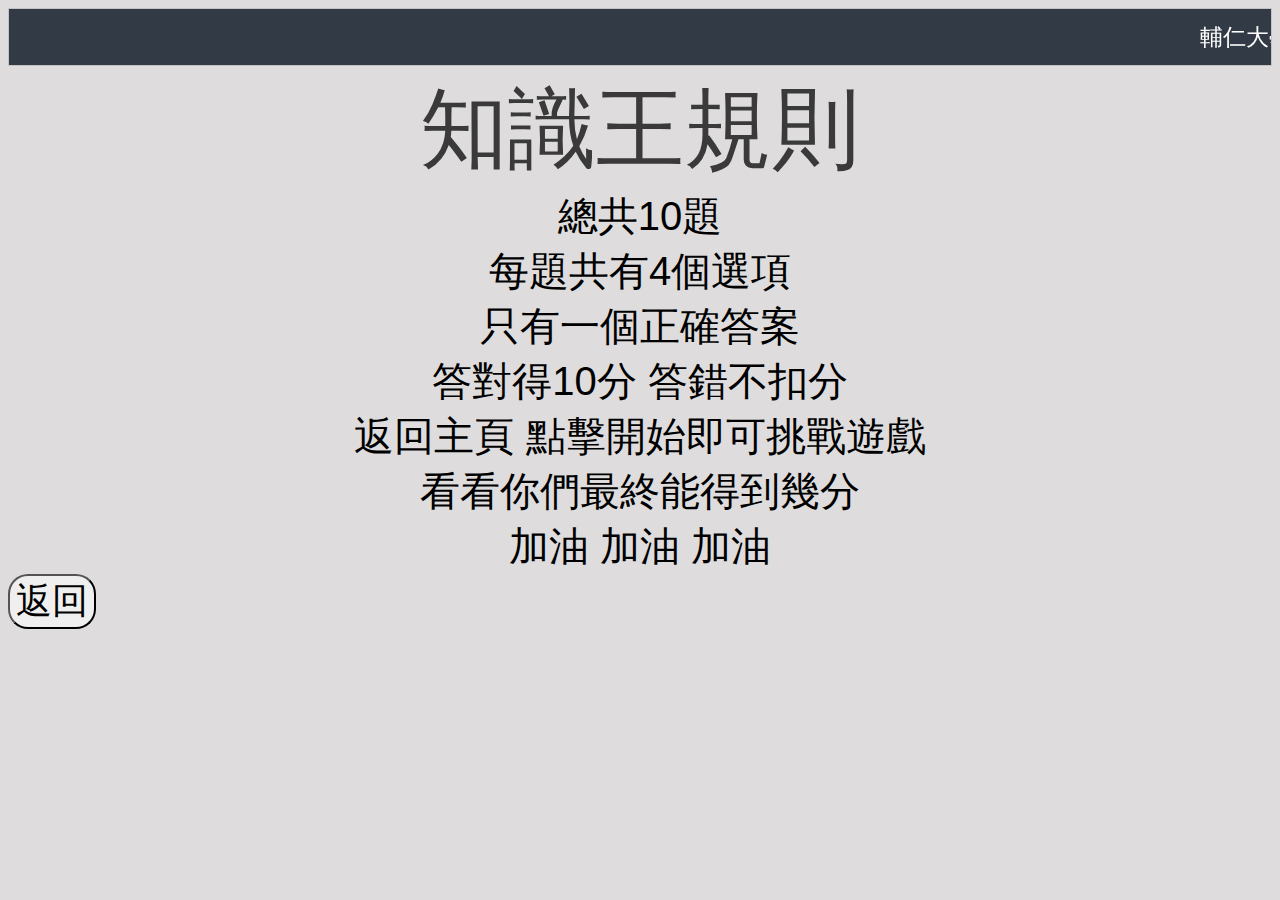
<file: rule.html>
<!DOCTYPE html>
<html>
<head>
  <title>知識王的啦</title>
  <meta http-equiv="Content-Type" content="text/html; charset=utf-8" />
  <link rel="stylesheet" href="https://stackpath.bootstrapcdn.com/bootstrap/4.1.3/css/bootstrap.min.css" integrity="sha384-MCw98/SFnGE8fJT3GXwEOngsV7Zt27NXFoaoApmYm81iuXoPkFOJwJ8ERdknLPMO" crossorigin="anonymous">
  <script src="https://code.jquery.com/jquery-3.3.1.slim.min.js" integrity="sha384-q8i/X+965DzO0rT7abK41JStQIAqVgRVzpbzo5smXKp4YfRvH+8abtTE1Pi6jizo" crossorigin="anonymous"></script>
 <script src="https://cdnjs.cloudflare.com/ajax/libs/popper.js/1.14.3/umd/popper.min.js" integrity="sha384-ZMP7rVo3mIykV+2+9J3UJ46jBk0WLaUAdn689aCwoqbBJiSnjAK/l8WvCWPIPm49" crossorigin="anonymous"></script>
 <script src="https://stackpath.bootstrapcdn.com/bootstrap/4.1.3/js/bootstrap.min.js" integrity="sha384-ChfqqxuZUCnJSK3+MXmPNIyE6ZbWh2IMqE241rYiqJxyMiZ6OW/JmZQ5stwEULTy" crossorigin="anonymous"></script>
  <meta name="viewport" content="width=device-width, initial-scale=1.0" /> 
  <link rel="Shortcut Icon" type="image/x-icon" href="img/favicon.ico" />
  <script src="https://ajax.googleapis.com/ajax/libs/jquery/3.5.1/jquery.min.js"></script>
  <script language="javascript"></script>
  <script src="./javascript.js"></script>
  <link rel="stylesheet" href="./styles.css" />
   <link rel="manifest" href="./manifest.json">
  <link rel="preconnect" href="https://fonts.gstatic.com">
<link href="https://fonts.googleapis.com/css2?family=Noto+Sans+TC&display=swap" rel="stylesheet">
    <!-- iOS -->
    <link rel="apple-touch-icon" href="./img/icons/icon-144x144.png" />
    <meta name="mobile-web-app-capable" content="yes" />
    <meta name="mobile-web-app-status-bar-style" content="black" />
    <meta name="mobile-web-app-title" content="KnowledgeKing" />
</head>

<body style="background-color:#DEDCDC;">
   <marquee SCROLLAMOUNT="7" class="ex1">
    <div style="color:#FFF;  ">輔仁大學資工學系Web基本原理與技術期末專題</div></marquee>


          <div class="ttl">
            知識王規則
          </div>
            <div class="scrc">總共10題 <br>
  每題共有4個選項<br>
  只有一個正確答案<br>
  答對得10分 答錯不扣分<br>
  返回主頁 點擊開始即可挑戰遊戲<br>
  看看你們最終能得到幾分<br>
  加油 加油 加油</div>
 <div class="col-xs-6 offset-xs-6 col-sm-6 offset-sm-6 col-md-4 offset-md-8 col-lg-4 offset-lg-8 col-xl-3 offset-xl-9"><button type="button" class= "btn-block back" onclick="location.href='index.html';" >返回</button></div>
  <script src="./app.js"></script>
</body>
</html>
</file>
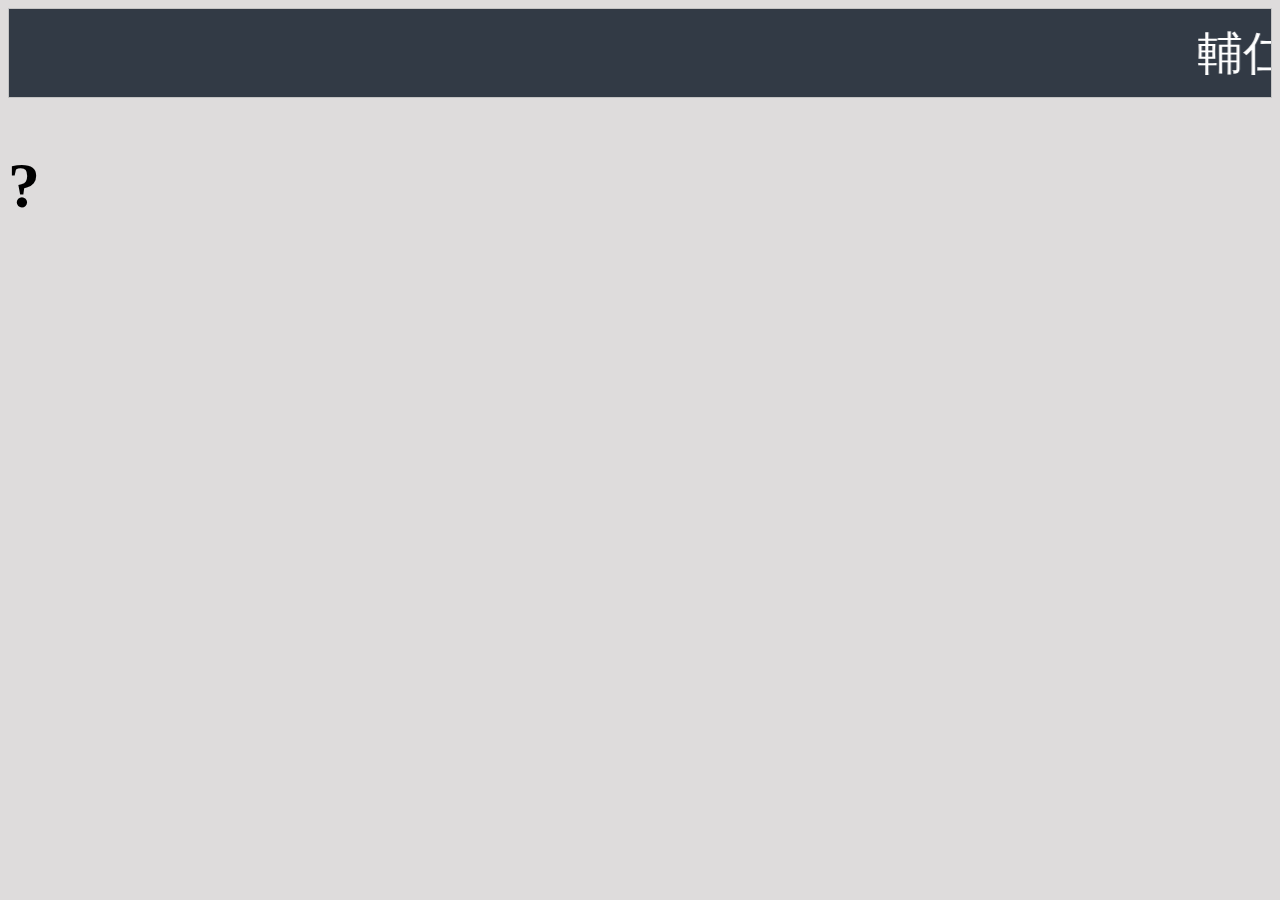
<file: score.html>
<!DOCTYPE html>
<html>
<head>
  <title>知識王的啦</title>
  <meta http-equiv="Content-Type" content="text/html; charset=utf-8" />
  <link rel="stylesheet" href="https://stackpath.bootstrapcdn.com/bootstrap/4.1.3/css/bootstrap.min.css" integrity="sha384-MCw98/SFnGE8fJT3GXwEOngsV7Zt27NXFoaoApmYm81iuXoPkFOJwJ8ERdknLPMO" crossorigin="anonymous">
  <script src="https://code.jquery.com/jquery-3.3.1.slim.min.js" integrity="sha384-q8i/X+965DzO0rT7abK41JStQIAqVgRVzpbzo5smXKp4YfRvH+8abtTE1Pi6jizo" crossorigin="anonymous"></script>
 <script src="https://cdnjs.cloudflare.com/ajax/libs/popper.js/1.14.3/umd/popper.min.js" integrity="sha384-ZMP7rVo3mIykV+2+9J3UJ46jBk0WLaUAdn689aCwoqbBJiSnjAK/l8WvCWPIPm49" crossorigin="anonymous"></script>
 <script src="https://stackpath.bootstrapcdn.com/bootstrap/4.1.3/js/bootstrap.min.js" integrity="sha384-ChfqqxuZUCnJSK3+MXmPNIyE6ZbWh2IMqE241rYiqJxyMiZ6OW/JmZQ5stwEULTy" crossorigin="anonymous"></script>
  <meta name="viewport" content="width=device-width, initial-scale=1.0" /> 
  <link rel="Shortcut Icon" type="image/x-icon" href="img/favicon.ico" />
  <script src="https://ajax.googleapis.com/ajax/libs/jquery/3.5.1/jquery.min.js"></script>
  <script language="javascript"></script>
  <script src="./javascript.js"></script>
  <link rel="stylesheet" href="./styles.css" />
   <link rel="manifest" href="./manifest.json">
  <link rel="preconnect" href="https://fonts.gstatic.com">
<link href="https://fonts.googleapis.com/css2?family=Noto+Sans+TC&display=swap" rel="stylesheet">
    <!-- iOS -->
    <link rel="apple-touch-icon" href="./img/icons/icon-144x144.png" />
    <meta name="mobile-web-app-capable" content="yes" />
    <meta name="mobile-web-app-status-bar-style" content="black" />
    <meta name="mobile-web-app-title" content="KnowledgeKing" />
</head>

<body style="background-color: #DEDCDC; font-size: 200%;">
   <div><marquee SCROLLAMOUNT="7" class="ex1"><div style="color:#FFF;">輔仁大學資工學系Web基本原理與技術期末專題</div></marquee></div>

   <div id="s"><h1>?</h1></div>
    <script src="./app.js"></script>
</body>
</html>
</file>
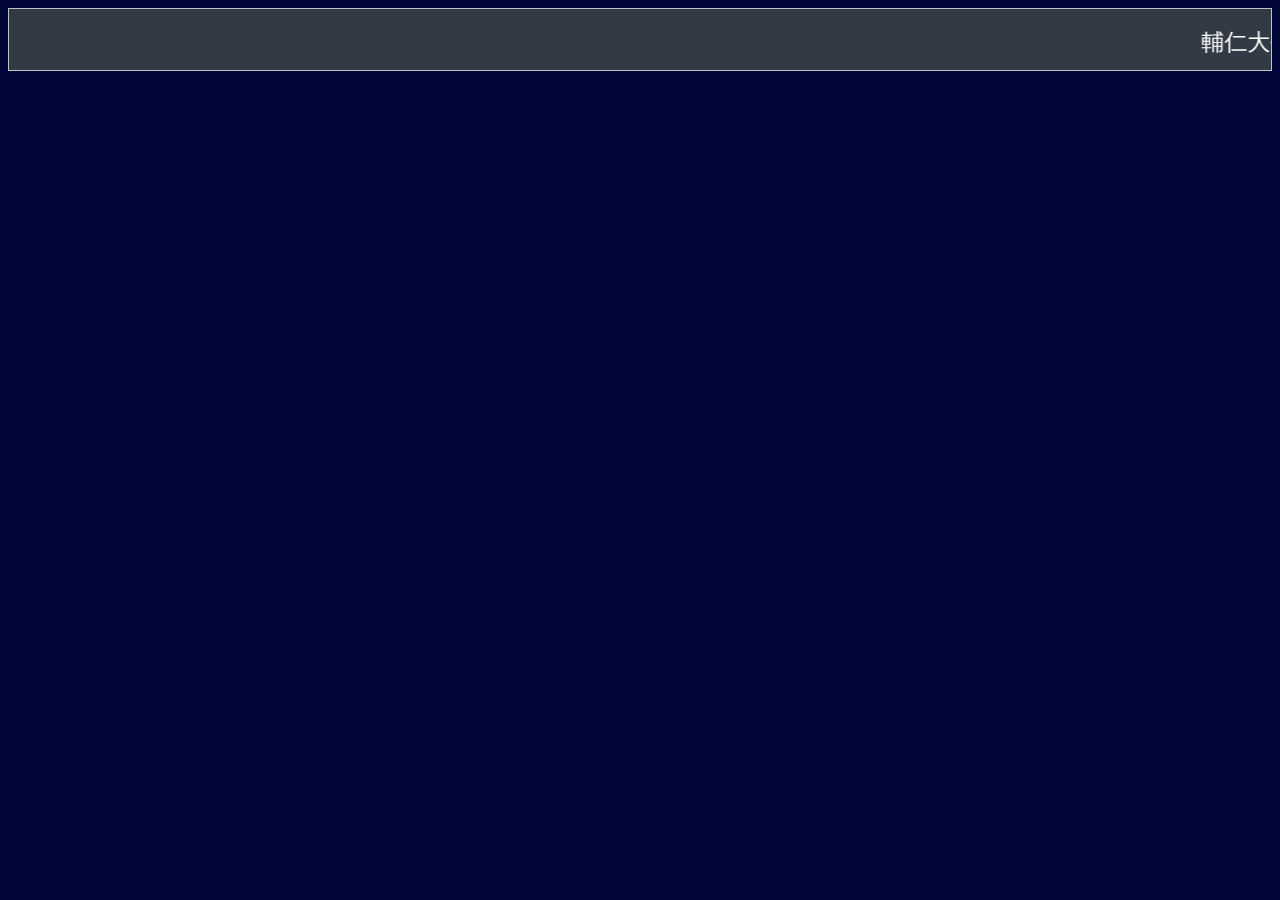
<file: scoreboard.html>
<!DOCTYPE html>
<html>
<head>
  <title>知識王的啦</title>
  <meta http-equiv="Content-Type" content="text/html; charset=utf-8" />
  <link rel="stylesheet" href="https://stackpath.bootstrapcdn.com/bootstrap/4.1.3/css/bootstrap.min.css" integrity="sha384-MCw98/SFnGE8fJT3GXwEOngsV7Zt27NXFoaoApmYm81iuXoPkFOJwJ8ERdknLPMO" crossorigin="anonymous">
  <script src="https://code.jquery.com/jquery-3.3.1.slim.min.js" integrity="sha384-q8i/X+965DzO0rT7abK41JStQIAqVgRVzpbzo5smXKp4YfRvH+8abtTE1Pi6jizo" crossorigin="anonymous"></script>
 <script src="https://cdnjs.cloudflare.com/ajax/libs/popper.js/1.14.3/umd/popper.min.js" integrity="sha384-ZMP7rVo3mIykV+2+9J3UJ46jBk0WLaUAdn689aCwoqbBJiSnjAK/l8WvCWPIPm49" crossorigin="anonymous"></script>
 <script src="https://stackpath.bootstrapcdn.com/bootstrap/4.1.3/js/bootstrap.min.js" integrity="sha384-ChfqqxuZUCnJSK3+MXmPNIyE6ZbWh2IMqE241rYiqJxyMiZ6OW/JmZQ5stwEULTy" crossorigin="anonymous"></script>
  <meta name="viewport" content="width=device-width, initial-scale=1.0" /> 
  <link rel="Shortcut Icon" type="image/x-icon" href="img/favicon.ico" />
  <script src="https://ajax.googleapis.com/ajax/libs/jquery/3.5.1/jquery.min.js"></script>
  <script language="javascript"></script>
  <script src="./javascript.js"></script>
  <link rel="stylesheet" href="./styles.css" />
  
  <link rel="preconnect" href="https://fonts.gstatic.com">
<link href="https://fonts.googleapis.com/css2?family=Noto+Sans+TC&display=swap" rel="stylesheet">
</head>
<body style="background-color: #010639;">
  <marquee SCROLLAMOUNT="7" class="ex1"><div style="color:#FFF; margin-top: 5px; ">輔仁大學資工學系Web基本原理與技術期末專題</div></marquee>
</body>
</html>
</file>
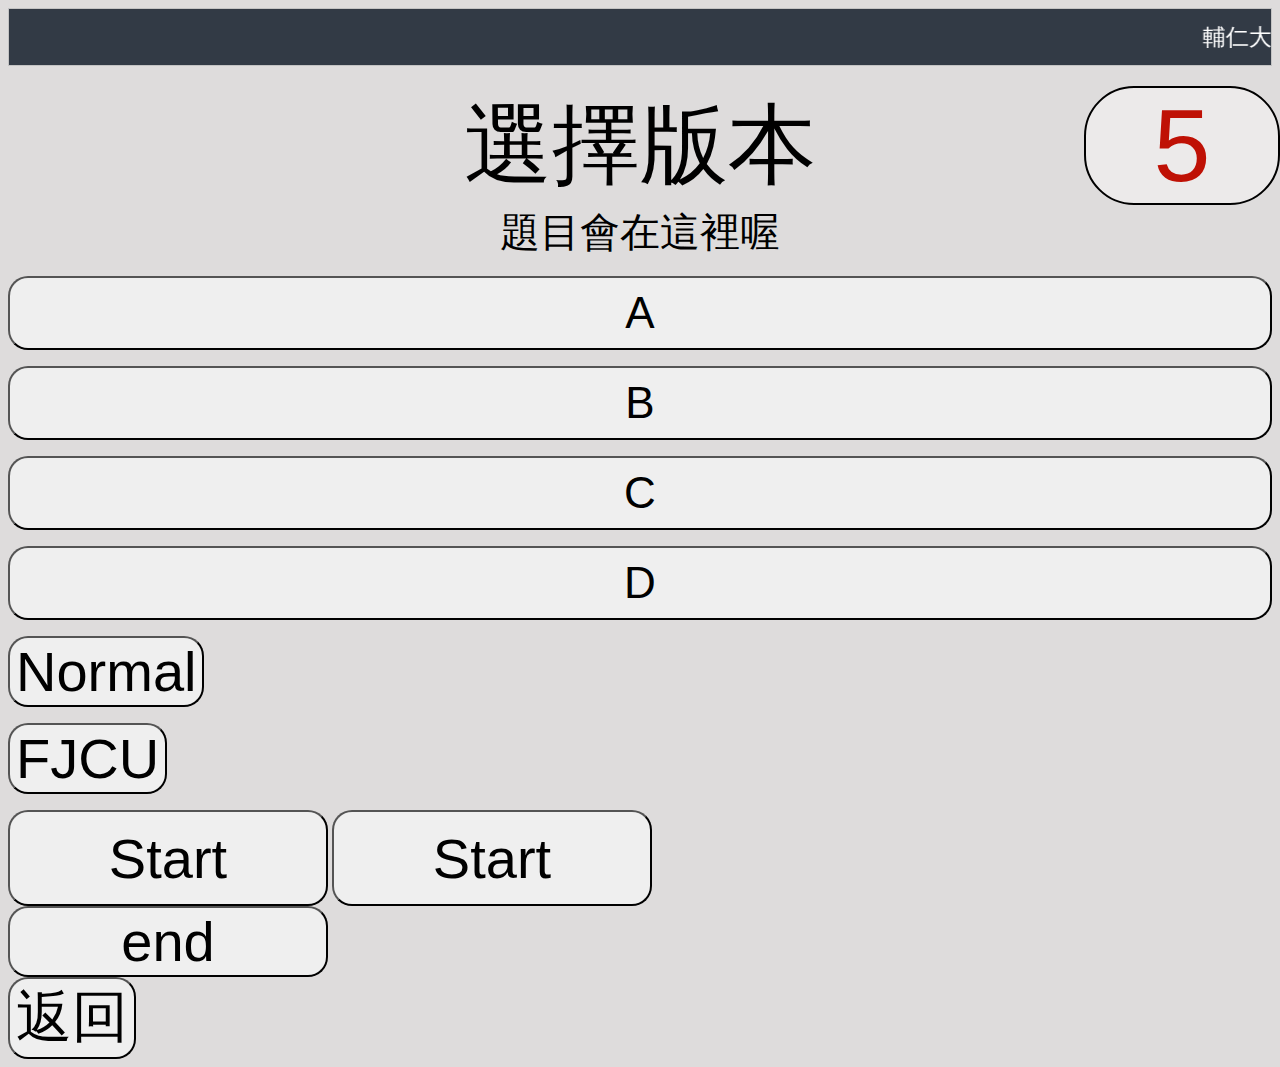
<file: start.html>
<!DOCTYPE html>
<html>
<head>
  <title>知識王的啦</title>
  <meta http-equiv="Content-Type" content="text/html; charset=utf-8" />
  <link rel="stylesheet" href="https://stackpath.bootstrapcdn.com/bootstrap/4.1.3/css/bootstrap.min.css" integrity="sha384-MCw98/SFnGE8fJT3GXwEOngsV7Zt27NXFoaoApmYm81iuXoPkFOJwJ8ERdknLPMO" crossorigin="anonymous">
  <script src="https://code.jquery.com/jquery-3.3.1.slim.min.js" integrity="sha384-q8i/X+965DzO0rT7abK41JStQIAqVgRVzpbzo5smXKp4YfRvH+8abtTE1Pi6jizo" crossorigin="anonymous"></script>
 <script src="https://cdnjs.cloudflare.com/ajax/libs/popper.js/1.14.3/umd/popper.min.js" integrity="sha384-ZMP7rVo3mIykV+2+9J3UJ46jBk0WLaUAdn689aCwoqbBJiSnjAK/l8WvCWPIPm49" crossorigin="anonymous"></script>
 <script src="https://stackpath.bootstrapcdn.com/bootstrap/4.1.3/js/bootstrap.min.js" integrity="sha384-ChfqqxuZUCnJSK3+MXmPNIyE6ZbWh2IMqE241rYiqJxyMiZ6OW/JmZQ5stwEULTy" crossorigin="anonymous"></script>
  <meta name="viewport" content="width=device-width, initial-scale=1.0" /> 
  <link rel="Shortcut Icon" type="image/x-icon" href="img/favicon.ico" />
  <script src="https://ajax.googleapis.com/ajax/libs/jquery/3.5.1/jquery.min.js"></script>
  <script language="javascript"></script>
  <script src="./javascript.js"></script>
  <link rel="stylesheet" href="./styles.css" />
   <link rel="manifest" href="./manifest.json">
  <link rel="preconnect" href="https://fonts.gstatic.com">
<link href="https://fonts.googleapis.com/css2?family=Noto+Sans+TC&display=swap" rel="stylesheet">
    <!-- iOS -->
    <link rel="apple-touch-icon" href="./img/icons/icon-144x144.png" />
    <meta name="mobile-web-app-capable" content="yes" />
    <meta name="mobile-web-app-status-bar-style" content="black" />
    <meta name="mobile-web-app-title" content="KnowledgeKing" />
</head>

<body style="background-color:#DEDCDC;">
   <marquee SCROLLAMOUNT="7" class="ex1">
    <div style="color:#FFF;  ">輔仁大學資工學系Web基本原理與技術期末專題</div></marquee>
 <p><span id="seconds" class="time">5</span> </p>
  <div id = "counter" class="Q1" >選擇版本</div>
 

  <div id = "content" class = "content1" >題目會在這裡喔</div>
  <div> 
<div class="container">
  <div class="row">
      
      <div class="col-xs-12 col-sm-12 col-lg-6 col-xl-3"><p><button  type="button" id="a"  class = "btn-block  option " >A</button></p></div>
      <div class="col-xs-12 col-sm-12 col-lg-6 col-xl-3"><p><button type="button" id="b"  class = "btn-block option " >B</button></p></div>
      <div class="col-xs-12 col-sm-12 col-lg-6 col-xl-3"><p><button type="button" id="c"  class = "btn-block option " >C</button></p></div>
      <div class="col-xs-12 col-sm-12 col-lg-6 col-xl-3"><p><button type="button" id="d"  class = "btn-block option ">D</button></p></div>

      <div class="col-xs-12 col-sm-12 col-lg-6  col-xl-4 offset-xl-1">
          <p> <button type="button" class= "btn-block question " >Normal</button> </p>
      </div>
      <div class="col-xs-12 col-sm-12 col-lg-6  col-xl-4 offset-xl-2">
           <p><button type="button" class= "btn-block FJCUquestion " >FJCU</button> </p>
      </div>
      <div class="col-xs-12 col-sm-12 col-lg-6 offset-lg-3 col-xl-4 offset-xl-4">
           <button type="button" class= "btn-block nextone " >Start</button>
           <button type="button" class= "btn-block nextone1 " >Start</button>
      </div>
      <div class="col-xs-12 col-sm-12 col-lg-6 offset-lg-3 col-xl-4 offset-xl-4">
           <button type="button" class= "btn-block end " >end</button> 
      </div>
      <div class="col-xs-12 col-sm-12 col-lg-6 offset-lg-3 col-xl-4 offset-xl-4">
           <button type="button" class= "btn-block return " onclick="location.href='index.html';" >返回</button> 
      </div>

      </div>
    </div>
  </div>
   <script src="./app.js"></script>
</body>
</html>
</file>
<file: styles.css>
.ttl{
      font-family: 'Noto Sans TC', sans-serif;
      font-size: 550%;
      text-align:center;
         color: #3A3A3A;
      /*  text-shadow: black 0.1em 0.1em 0.2em;*/
}

.blink1 {
    animation-duration: 3s;
    animation-name: blink;
    animation-iteration-count: infinite;
    animation-direction: alternate;
    animation-timing-function: ease-in-out;
}
.blink2 {
    animation-duration: 4s;
    animation-name: blink;
    animation-iteration-count: infinite;
    animation-direction: alternate;
    animation-timing-function: ease-in-out;
}
.blink3 {
    animation-duration: 5s;
    animation-name: blink;
    animation-iteration-count: infinite;
    animation-direction: alternate;
    animation-timing-function: ease-in-out;
}
@keyframes blink {
    from {
        opacity: 1;
    }
    to {
        opacity: 0;
    }
}
.ex1{
  background-color:#323A45;
  padding:1%;
  border:solid 1px #c3c3c3;
  font-size: 145%;
  font-family: 'Noto Sans TC', sans-serif;
}
button{
  font-family: 'Noto Sans TC', sans-serif;
   font-size: 350%;
   border-radius: 20px;
   cursor: pointer;
}

.Q1{
    font-family: 'Noto Sans TC', sans-serif;
    font-size: 550%;
    color: #000;
    /*top: 70px;*/
    /*padding: 10px;*/
    text-align: center;
}
.content1{
    font-family: 'Noto Sans TC', sans-serif;
    font-size: 250%;
    color: #000;
    /*top: 70px;*/
    /*padding: 10px;*/
    text-align: center;
}
.option {
  font-family: 'Noto Sans TC', sans-serif;
    padding: 10px;
    width:100%;
    height: 50%;
    display: block;
    font-size: 275%;
    text-align: center;color: black;
}
.nextone{
  font-family: 'Noto Sans TC', sans-serif;
  align-self: center;
  width: 20rem;
  height: 6rem;
  font-size: 3.5rem;
  border-radius: 20px;
}
.nextone1{
  font-family: 'Noto Sans TC', sans-serif;
  align-self: center;
  width: 20rem;
  height: 6rem;
  font-size: 3.5rem;
  border-radius: 20px;
}
.end{
  font-family: 'Noto Sans TC', sans-serif;
  align-self: center;
  width: 20rem;
  font-size: 3.5rem;
  border-radius: 20px;
}
#marquee1{
    font-family: 'Noto Sans TC', sans-serif;
    color: #000;
    text-align: center;
    height: 500px;
    width: 100%;
}
.hd1
  {
    background-color:#949ADD ;
    font-family: 'Noto Sans TC', sans-serif;
    font-size: 160%;
    /*line-height: 140%;*/
    padding:7px;
    border:solid 1px #c3c3c3;
    display: none;
    border-radius: 20px;
    margin-bottom: 15px;
  }
.score{
  font-family: 'Noto Sans TC', sans-serif;
   font-size: 10rem;
}
/* source & rule content*/
.scrc{
  color: #000;
  font-size: 250%;
  font-family: 'Noto Sans TC', sans-serif;
  text-align: center; 
}
.inc{
  color: #000;
  font-size: 250%;
  font-family: 'Noto Sans TC', sans-serif;

}
.time{
  color: #BF1105;
  font-family: 'Noto Sans TC', sans-serif;
  text-align: center; 
  line-height:9vw;
  display:block;
  width: 15%;
  height: 9vw;
  border:2px solid #000;
  position:fixed;
  right:0px;
  background:#ECEAEA; 
  margin-top: ;
  font-size: 8vw;
  border-radius: 50px;
}
/*about us content*/
.abc{
  color: #000;
  font-size: 225%;
  font-family: 'Noto Sans TC', sans-serif; 
}
.back{
  color: #000;
  font-size: 225%;
  font-family: 'Noto Sans TC', sans-serif; 
}


/*.shadow{
        text-align:center;
        font-family: 'Press Start 2P', cursive;
        font-size: 60px;
        color: #000;
          position:absolute; left:20%;
        text-shadow: 
        -1px 1px 0 #000,
        -1.5px 1.5px 0 #000,
        -2px 2px 0 #000,
        -2.5px 2.5px 0 #000,
        -3px 3px 0 #000,
        -3.5px 3.5px 0 #000,
        -4px 4px 0 #000,
        -4.5px 4.5px 0 #000,
        -5px 5px 0 #000,
        -5.5px 5.5px 0 #000,
        -6px 6px 0 #000,
        -6.5px 6.5px 0 #000;
}*/
/*p{
  font-family: 'VT323', monospace;
  font-size: 50px;
}*/

/*.hd
{
  position:absolute;
}
.hd1
{
  background-color:#949ADD ;
  font-family: 'VT323', monospace;
  font-size: 40px;
  line-height: 24px;
  width: 500px;
  padding:7px;
  border:solid 1px #c3c3c3;
  margin-top: 24px;
  
}*/
</file>
